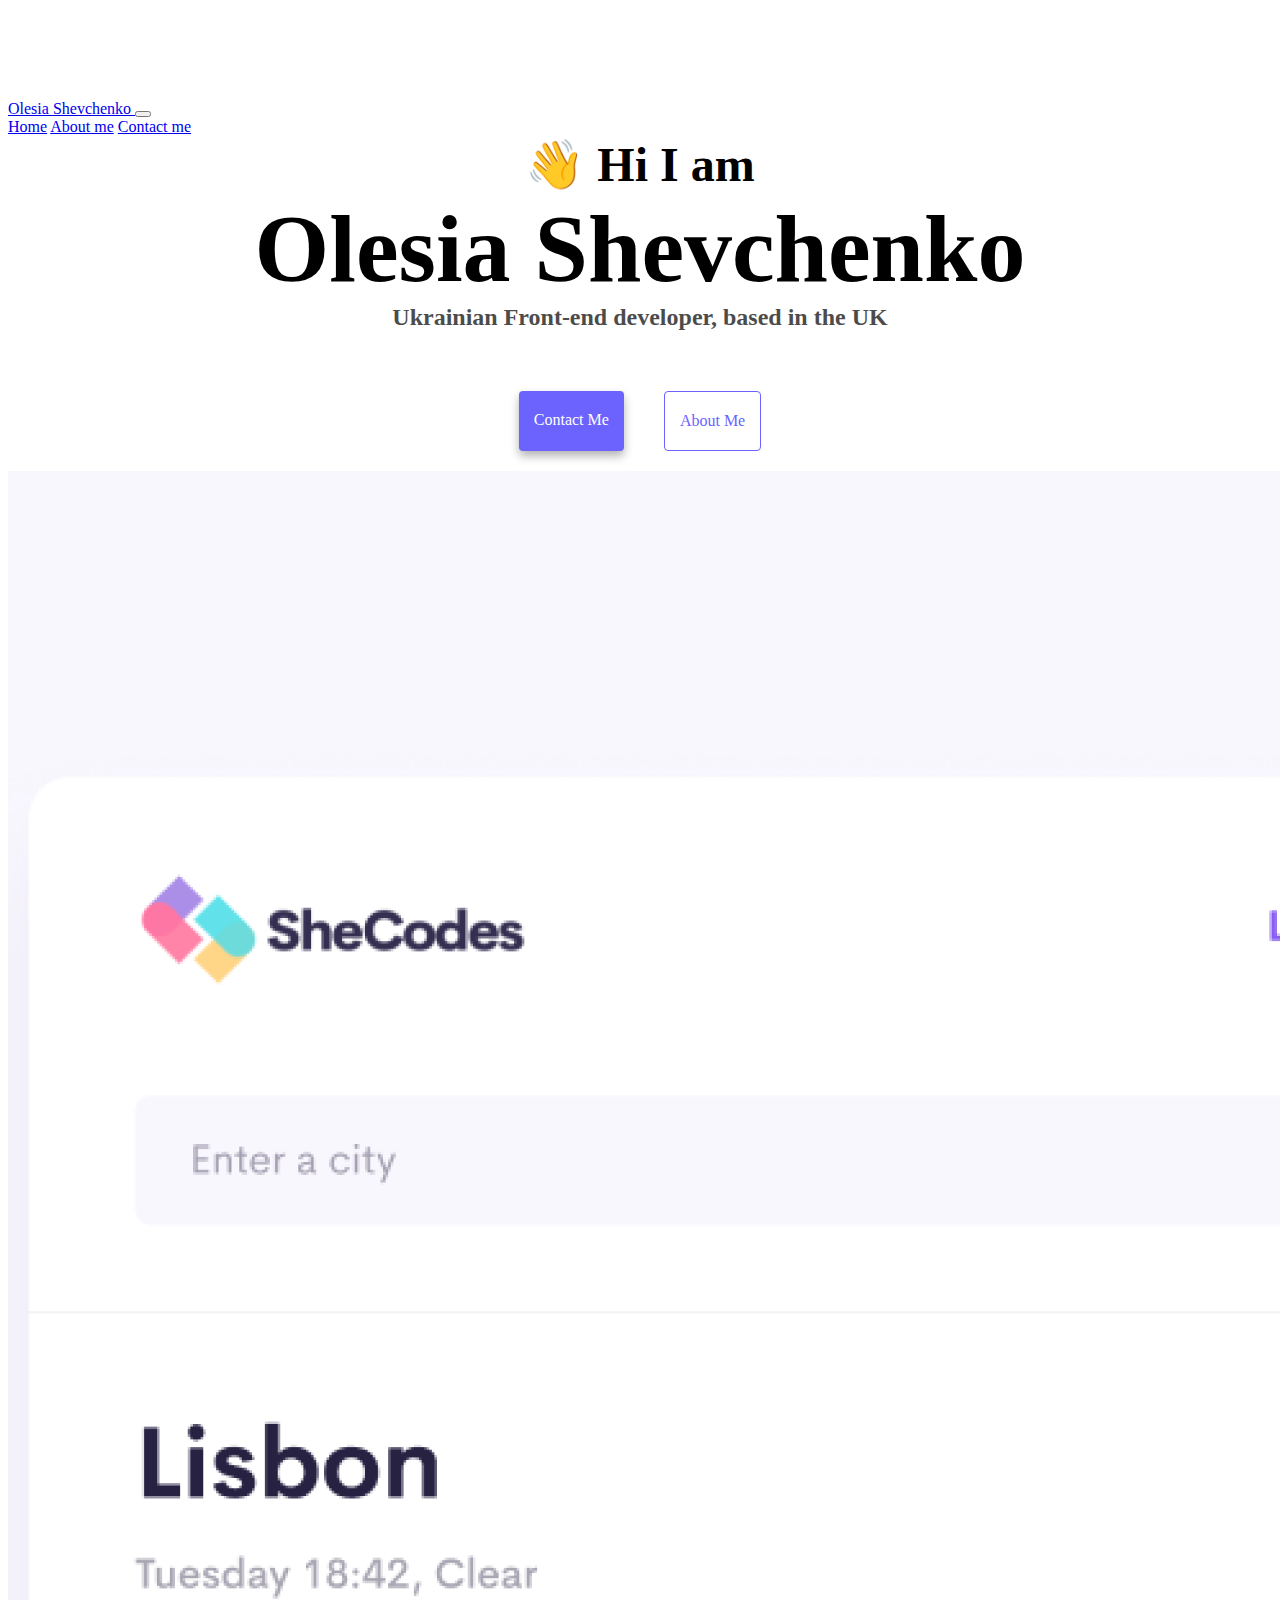
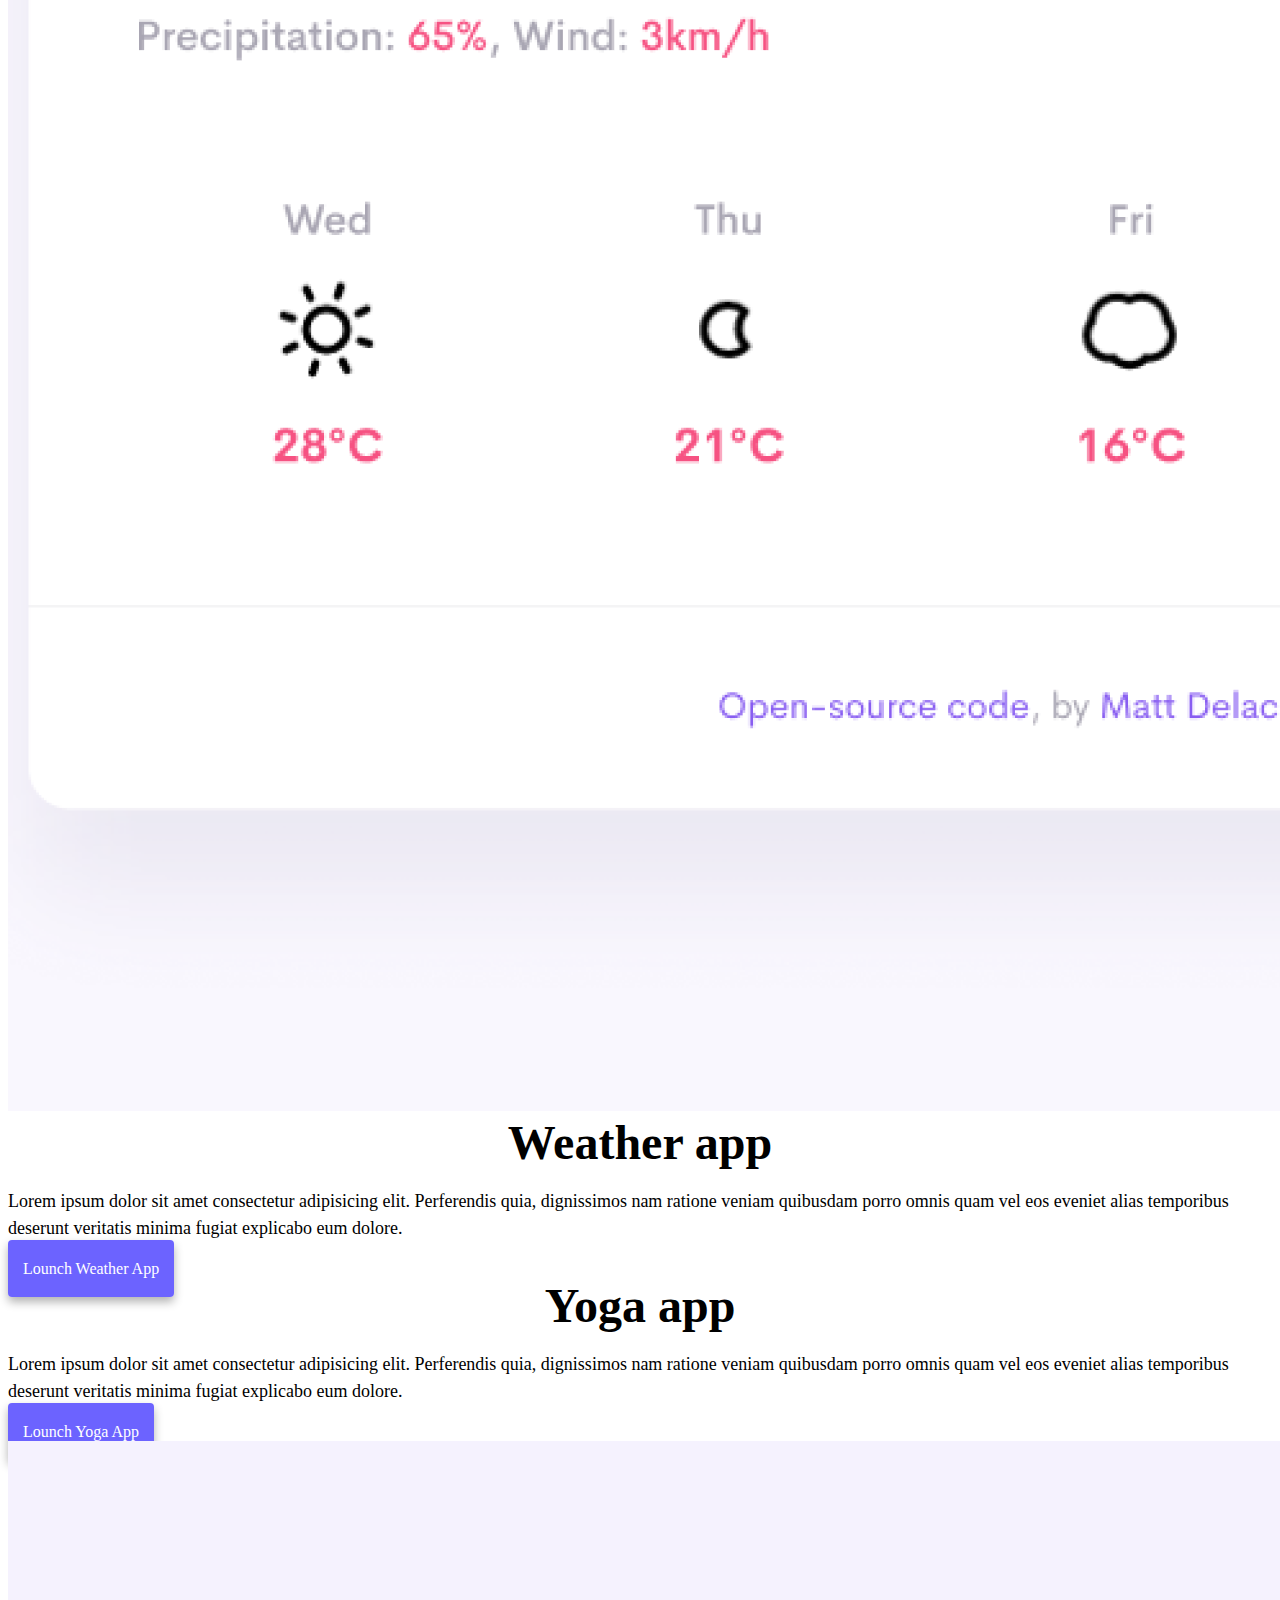
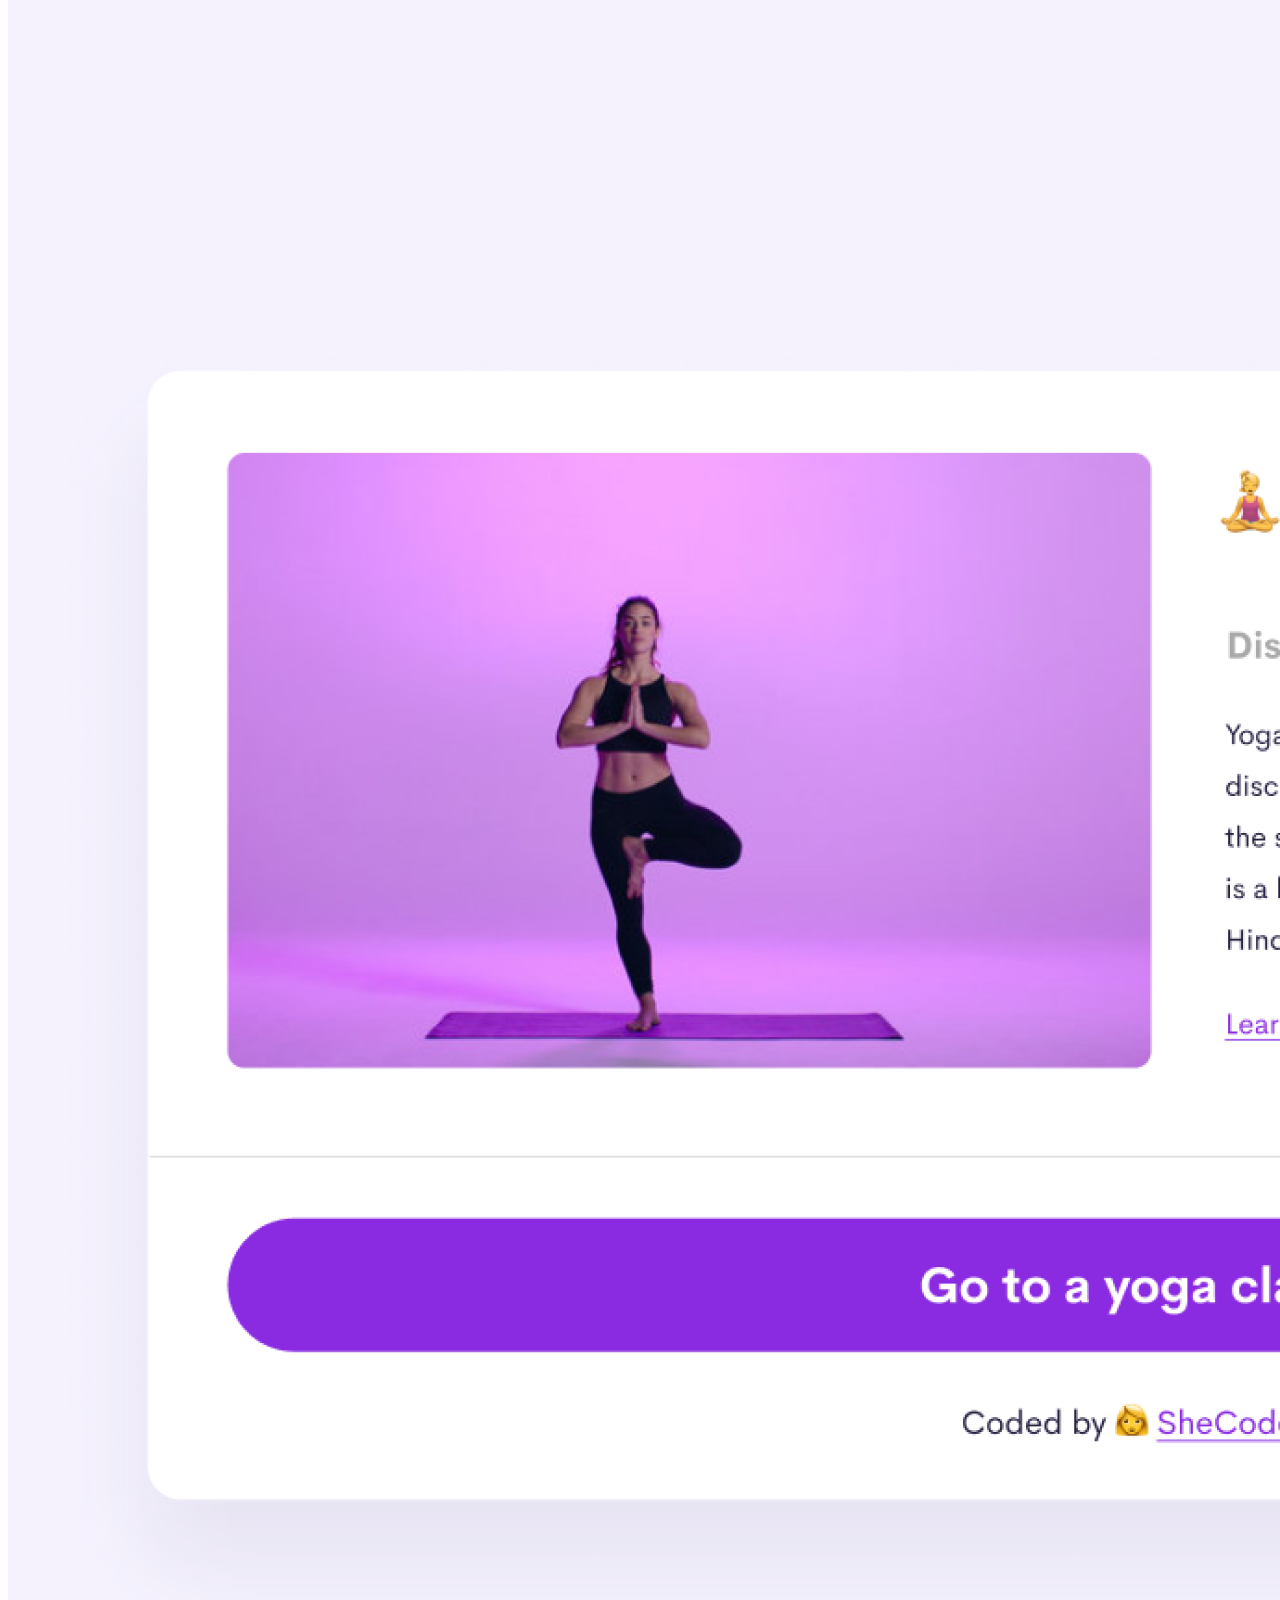
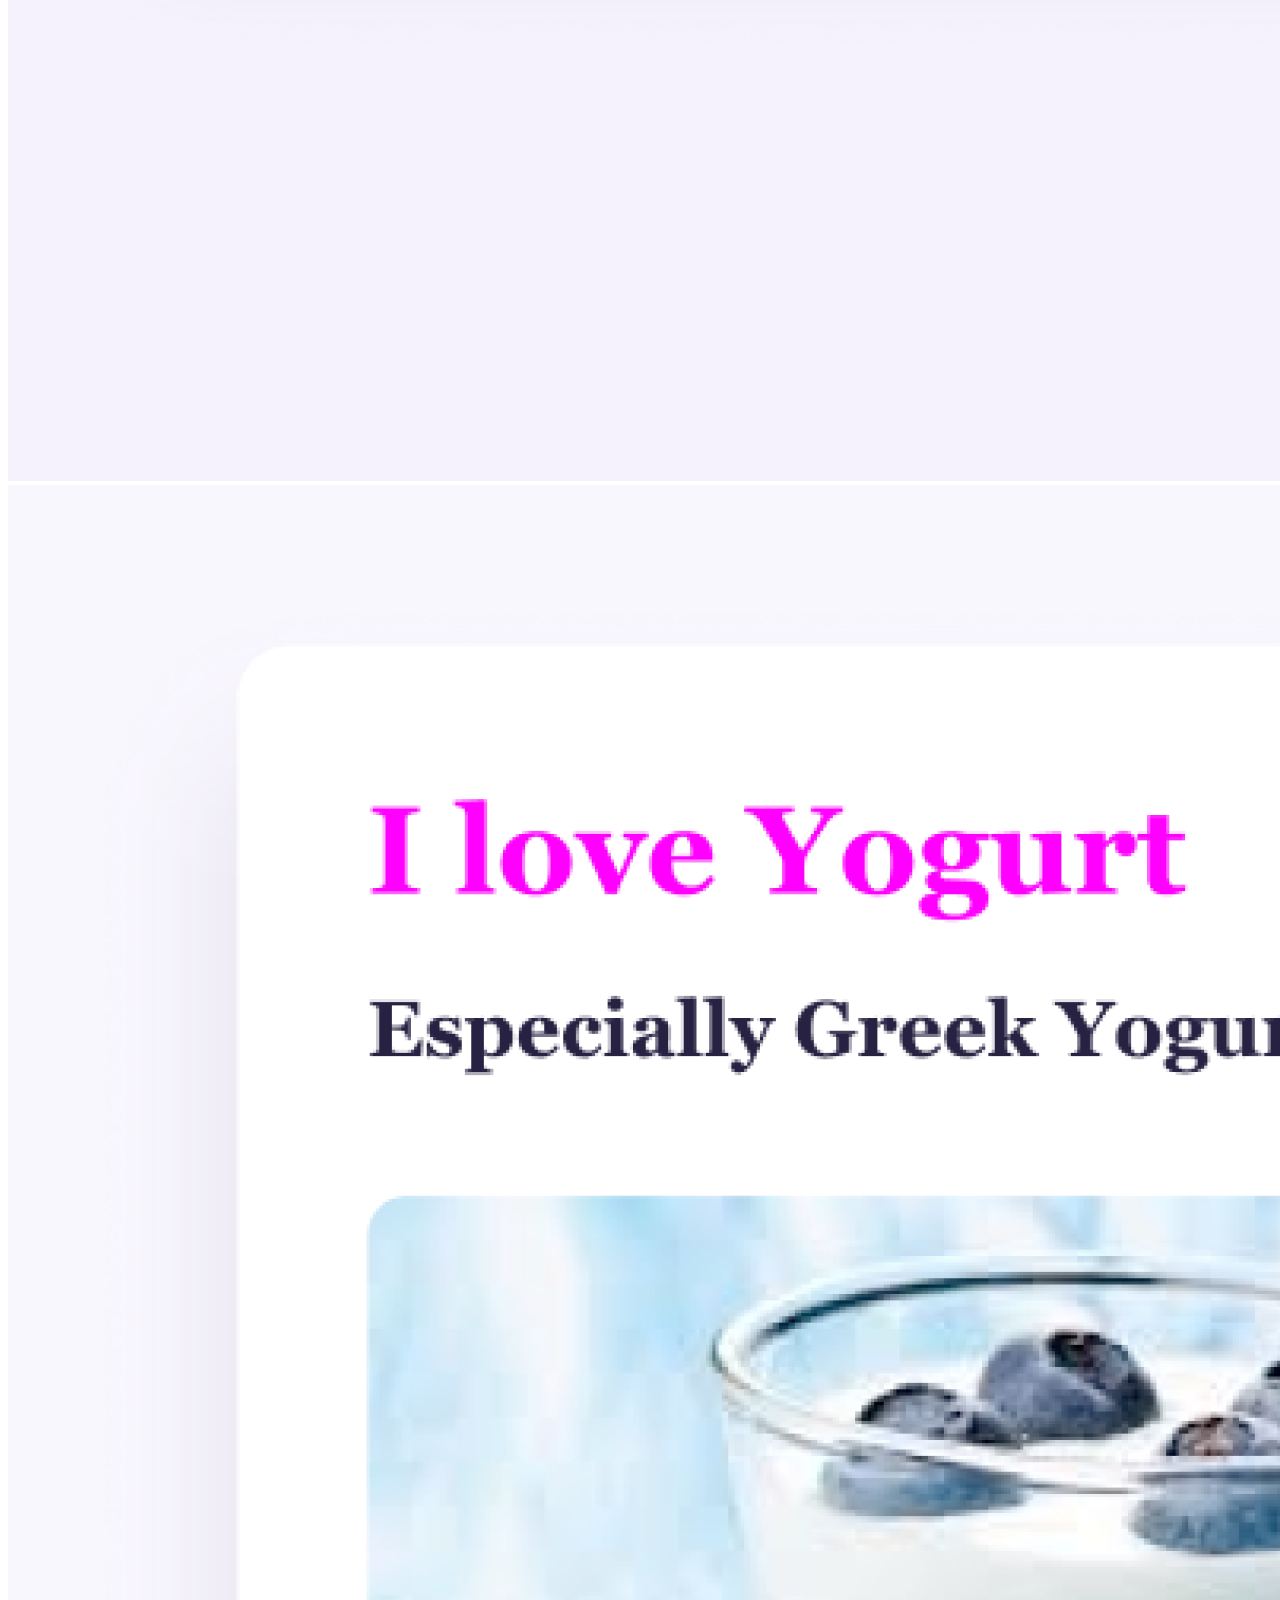
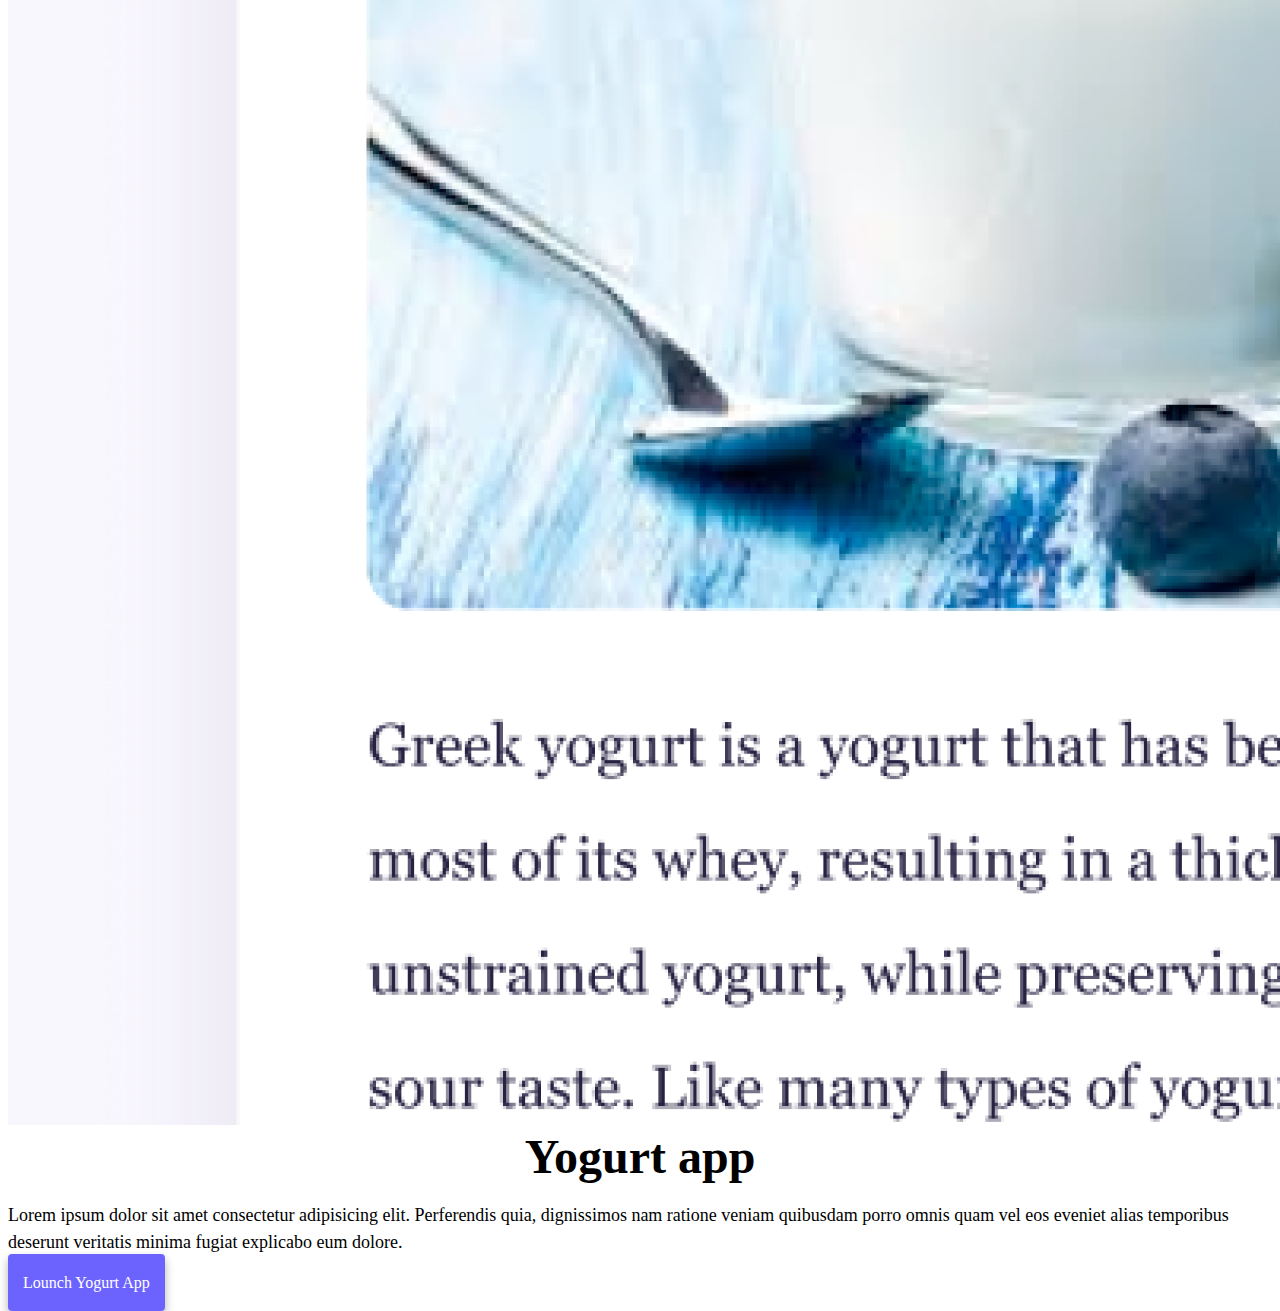
<file: index.html>
<!DOCTYPE html>
<html lang="en">

    <head>
        <meta charset="UTF-8" />
        <meta http-equiv="X-UA-Compatible" content="IE=edge" />
        <meta name="viewport" content="width=device-width, initial-scale=1.0" />
        <meta name="description" content="Welcome to Olesia's portfolio page">
        <meta property="og:image" content="/images/undraw_Programmer_re_owql.png">

        <link href="https://cdn.jsdelivr.net/npm/bootstrap@5.2.0/dist/css/bootstrap.min.css" rel="stylesheet"
            integrity="sha384-gH2yIJqKdNHPEq0n4Mqa/HGKIhSkIHeL5AyhkYV8i59U5AR6csBvApHHNl/vI1Bx"
            crossorigin="anonymous" />
        <script src="https://cdn.jsdelivr.net/npm/bootstrap@5.2.0/dist/js/bootstrap.bundle.min.js"
            integrity="sha384-A3rJD856KowSb7dwlZdYEkO39Gagi7vIsF0jrRAoQmDKKtQBHUuLZ9AsSv4jD4Xa"
            crossorigin="anonymous"></script>

        <title>Olesia Portfolio Page HTML CSS JS</title>
        <link rel="stylesheet" href="src/style.css" />
        <link rel="canonical" href="https://courageous-manatee-dbe1ed.netlify.app/index.html">
        <link rel="icon" type="images/x-icon" href="images/o-solid.svg">
    </head>

    <body>
        <nav class="navbar navbar-expand-lg bg-light fixed-top">
            <div class="container">
                <a class="navbar-brand" href="index.html">
                Olesia Shevchenko
                </a>
                <button class="navbar-toggler" type="button" data-bs-toggle="collapse"
                    data-bs-target="#navbarNavAltMarkup" aria-controls="navbarNavAltMarkup" aria-expanded="false"
                    aria-label="Toggle navigation">
                    <span class="navbar-toggler-icon"></span>
                </button>
                <div class="collapse navbar-collapse" id="navbarNavAltMarkup">
                    <div class="navbar-nav">
                        <a class="nav-link active" aria-current="page" href="index.html">Home</a>
                        <a class="nav-link" href="about.html">About me</a>
                        <a class="nav-link" href="about.html#contact">Contact me</a>
                    </div>
                </div>
            </div>
        </nav>

        <h2 class="app-name">👋 Hi I am</h2>
        <h1 class="persone-name">Olesia Shevchenko</h1>
        <h3 class="p-3">Ukrainian Front-end developer, based in the UK</h3>
        <div class="navigation-links mb-5">
            <a href="about.html#contact" class="contact-link">Contact me</a>
            <a href="about.html" class="about-link">About me</a>
        </div>
        <div class="container">
            <div class="row">
            <div class="col-md-6">
                <img src="images/weather.png" class="img-fluid rounded img-app" alt="Weather App">
            </div>
            <div class="col-md-6">
            <h2 class="mb-3 app-name">
                Weather app
            </h2>
            <p class="paragraph">
                Lorem ipsum dolor sit amet consectetur adipisicing elit. Perferendis
                quia, dignissimos nam ratione veniam quibusdam porro omnis quam vel
                eos eveniet alias temporibus deserunt veritatis minima fugiat
                explicabo eum dolore.
            </p>
            <div class="mt-5">
                <a href="#" class="primary-link" title="Go to weather app">Lounch Weather App</a>
            </div>
            </div>
            </div>
            <div class="row mt-5">
                <div class="col-12 col-md-6 ">
                    <h2 class="mb-3 app-name">
                    Yoga app
                </h2>
                <p class="paragraph">
                    Lorem ipsum dolor sit amet consectetur adipisicing elit. Perferendis
                    quia, dignissimos nam ratione veniam quibusdam porro omnis quam vel
                    eos eveniet alias temporibus deserunt veritatis minima fugiat
                    explicabo eum dolore.
                </p>
                <div class="mt-5 mb-5">
                    <a href="#" class="primary-link" title="Go to Yoga App">Lounch Yoga App</a>
                </div>
                </div>
                <div class="col-12 col-md-6">
                    <img src="images/yoga.png" class="img-fluid rounded img-app" alt="Yoga App">
                </div>
            </div>
            <div class="row mt-5 mb-5">
                <div class="col-12 col-sm-6">
                    <img src="images/yogurt.png" class="img-fluid rounded img-app" alt="Yogurt App">
                </div>
                <div class="col-12 col-md-6">
                    <h2 class="mb-3 app-name">
                        Yogurt app
                    </h2>
                    <p class="paragraph">
                        Lorem ipsum dolor sit amet consectetur adipisicing elit. Perferendis
                        quia, dignissimos nam ratione veniam quibusdam porro omnis quam vel
                        eos eveniet alias temporibus deserunt veritatis minima fugiat
                        explicabo eum dolore.
                    </p>
                    <div class="mt-5">
                        <a href="#" class="primary-link" title="Go to Yogurt page">Lounch Yogurt App</a>
                    </div>
                </div>
            </div>
        </div>
    </body>

</html>
</file>
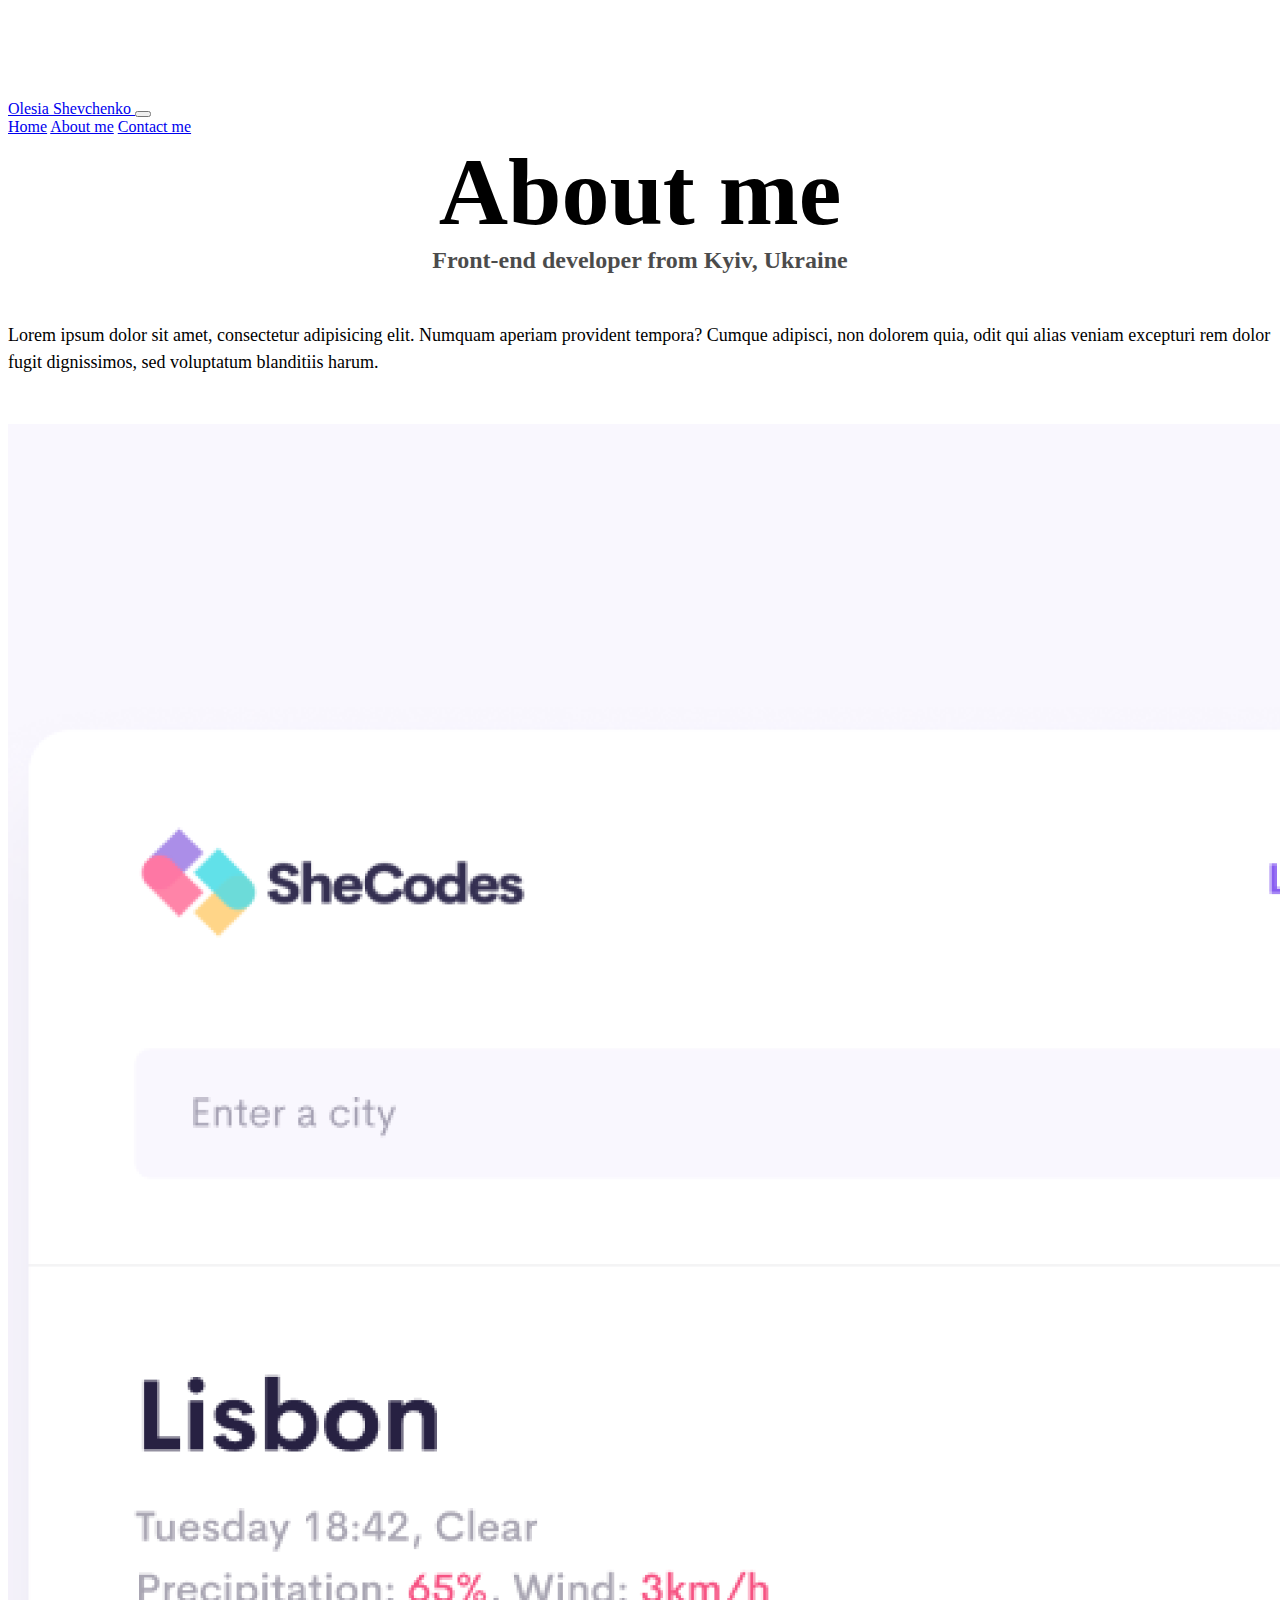
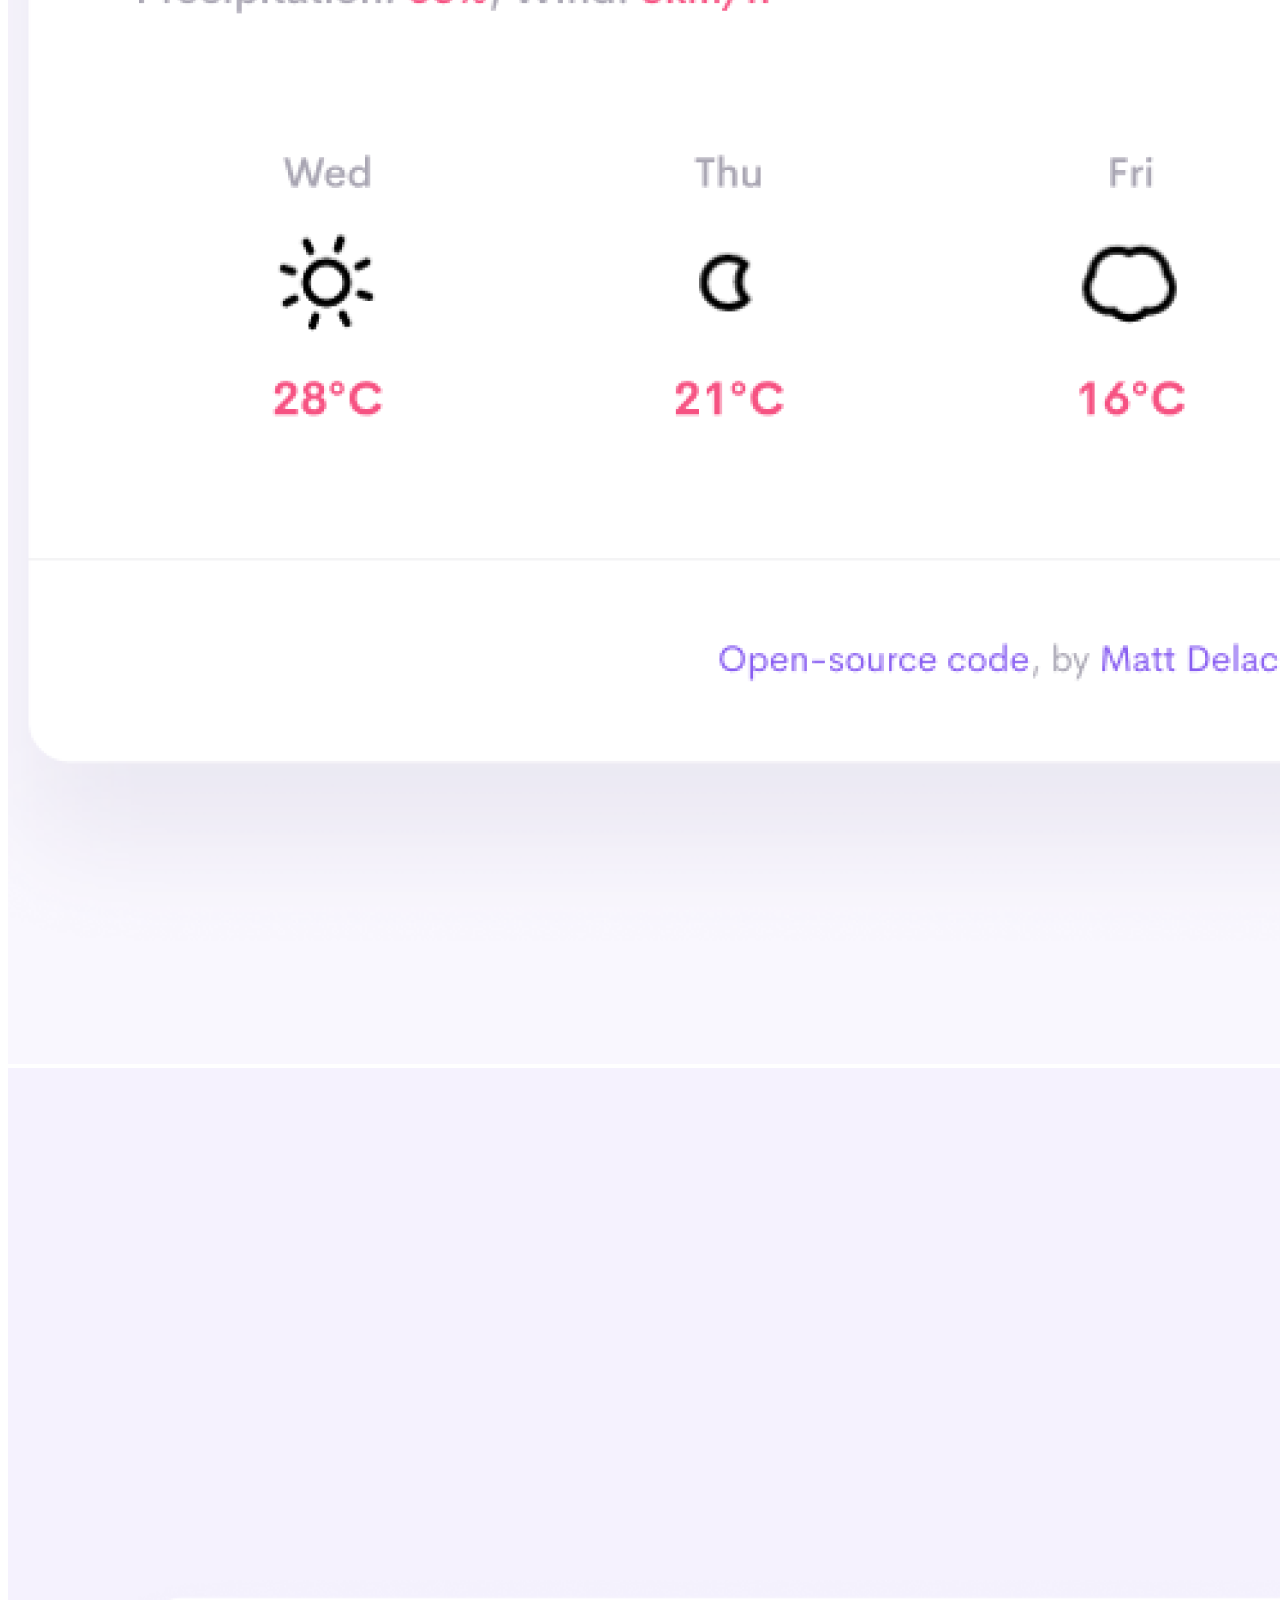
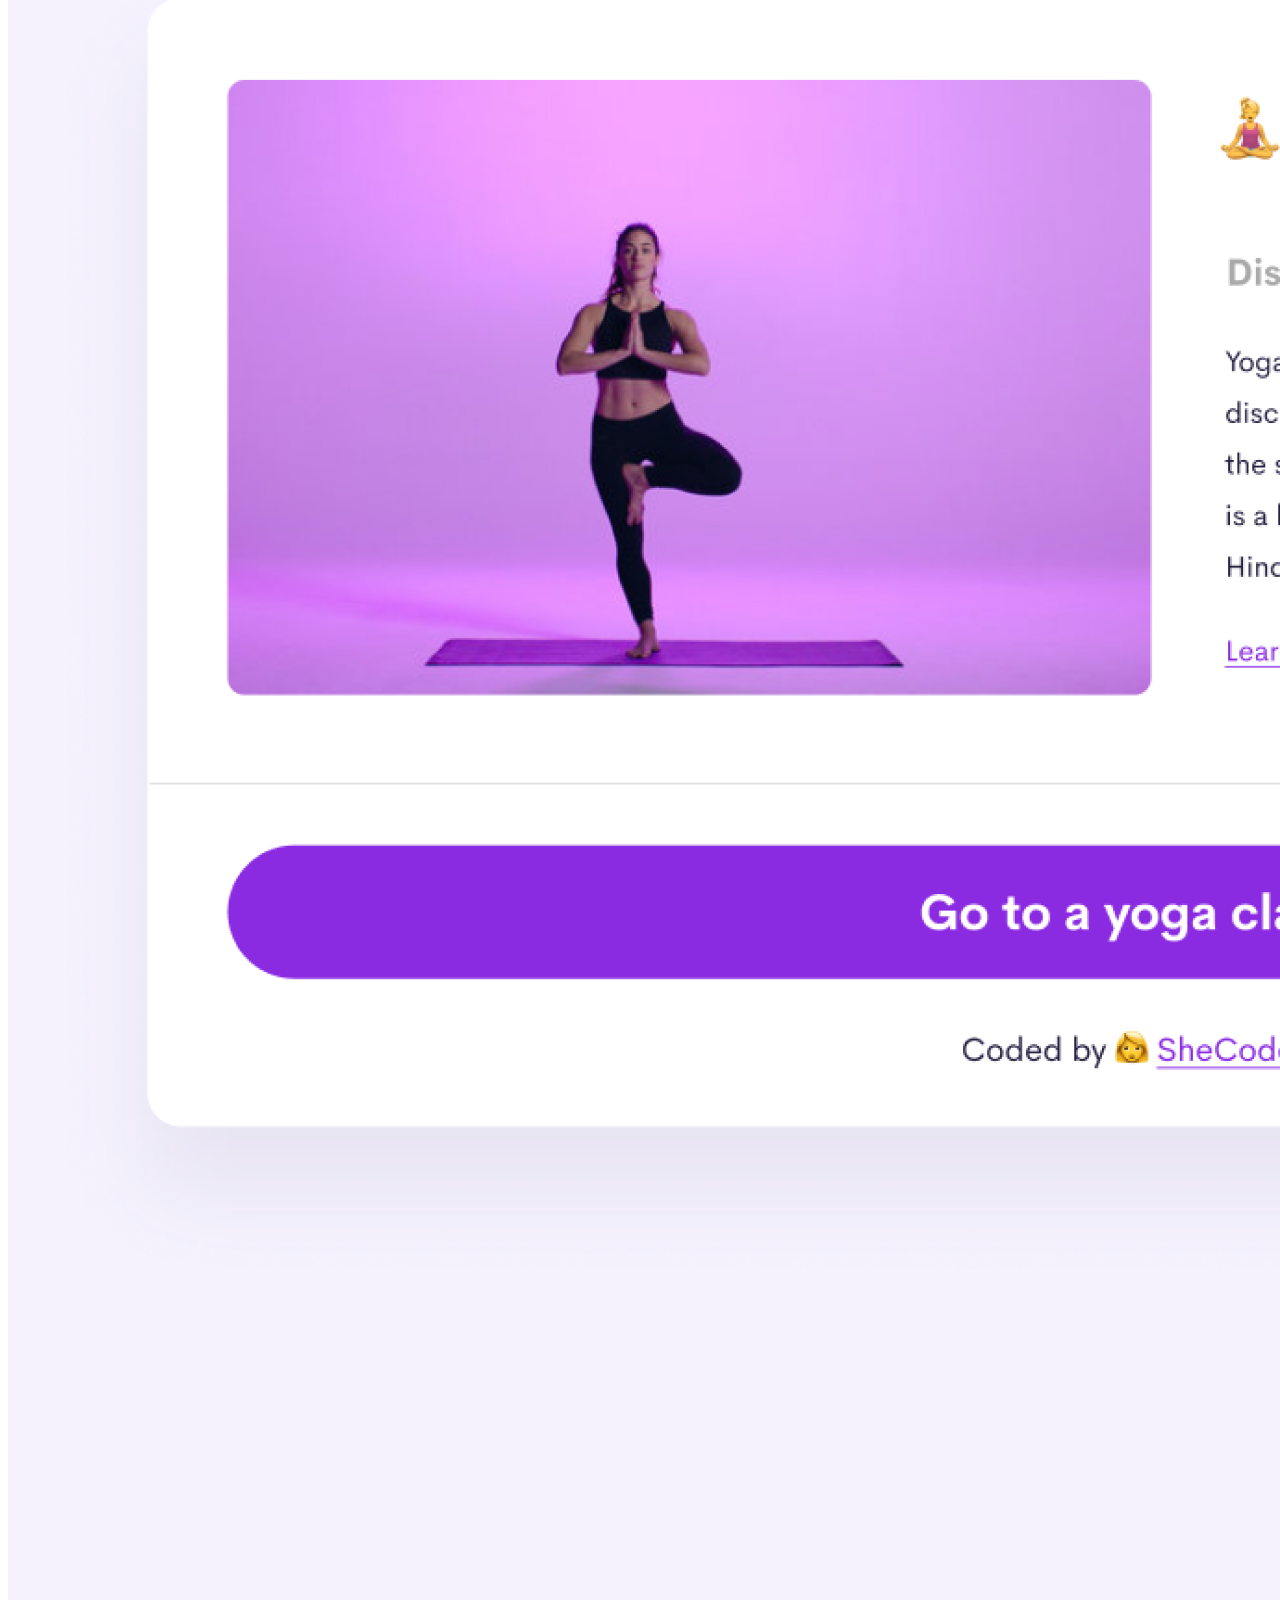
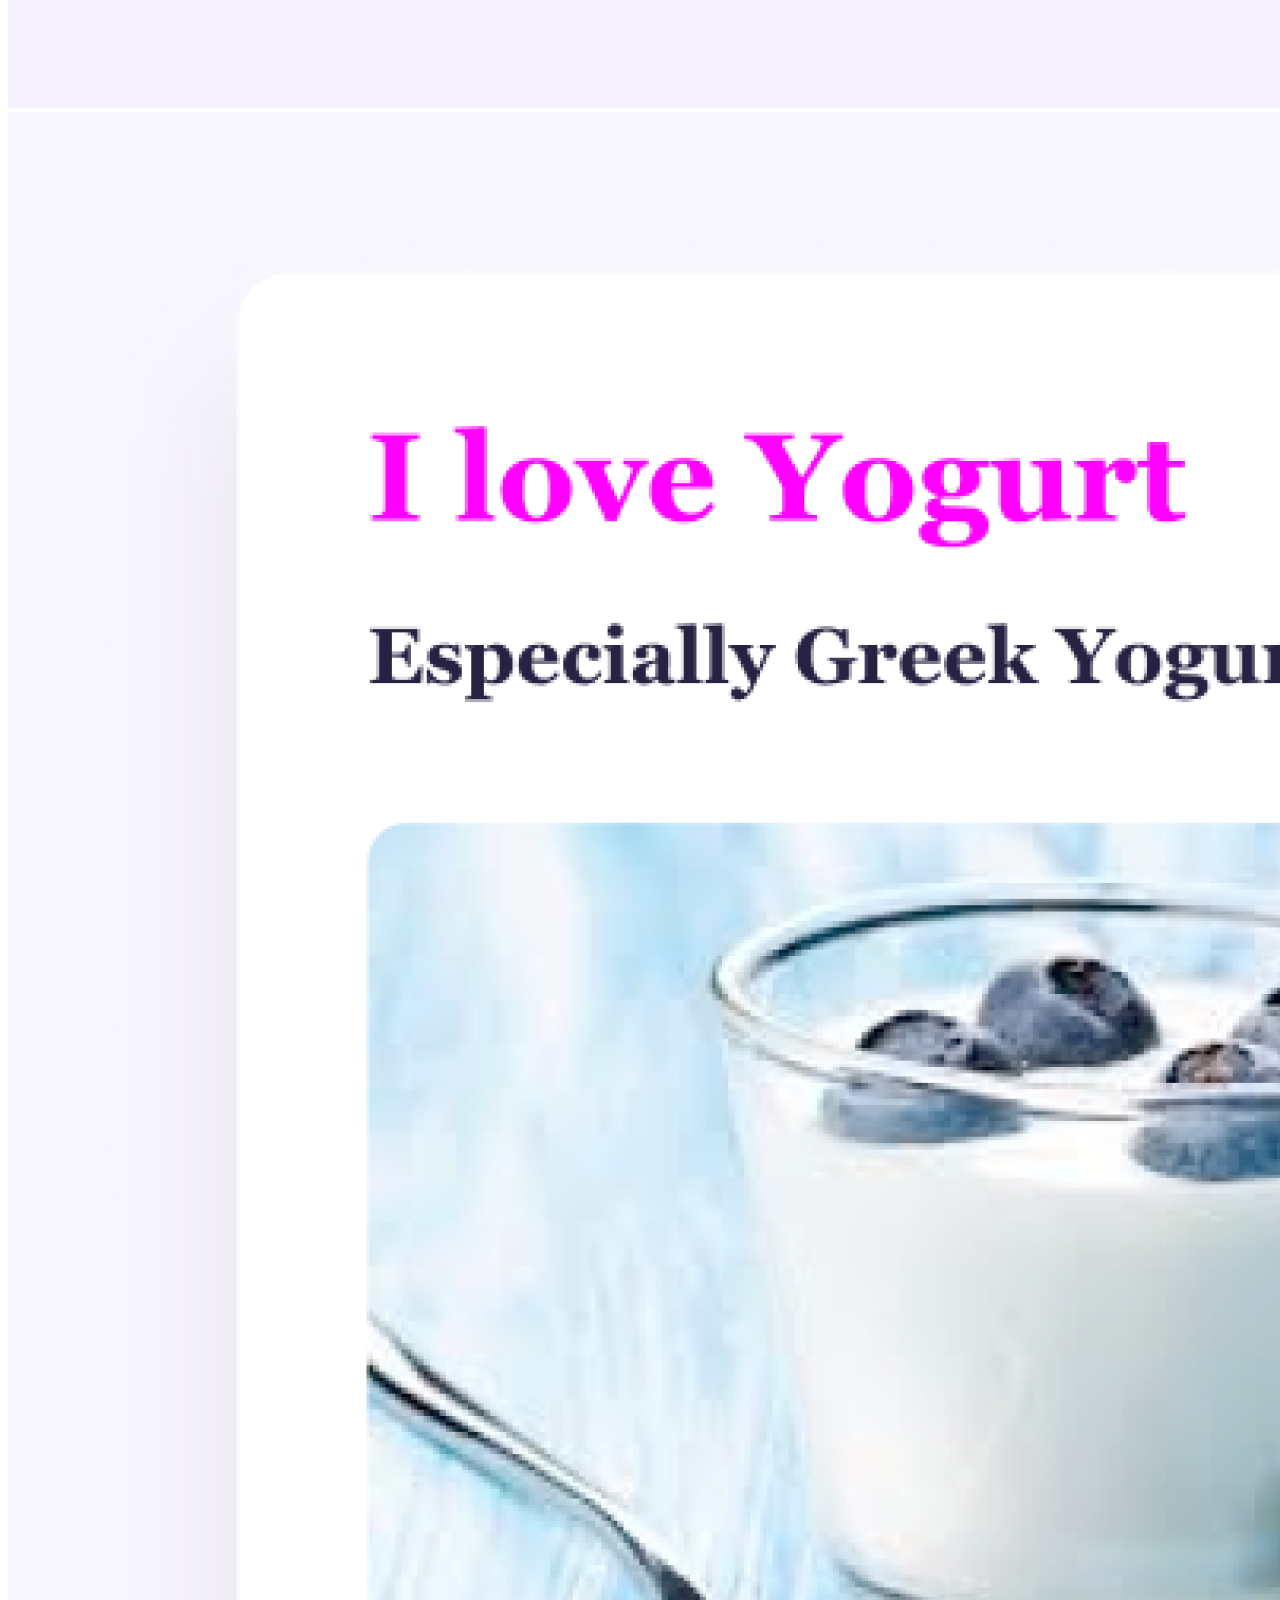
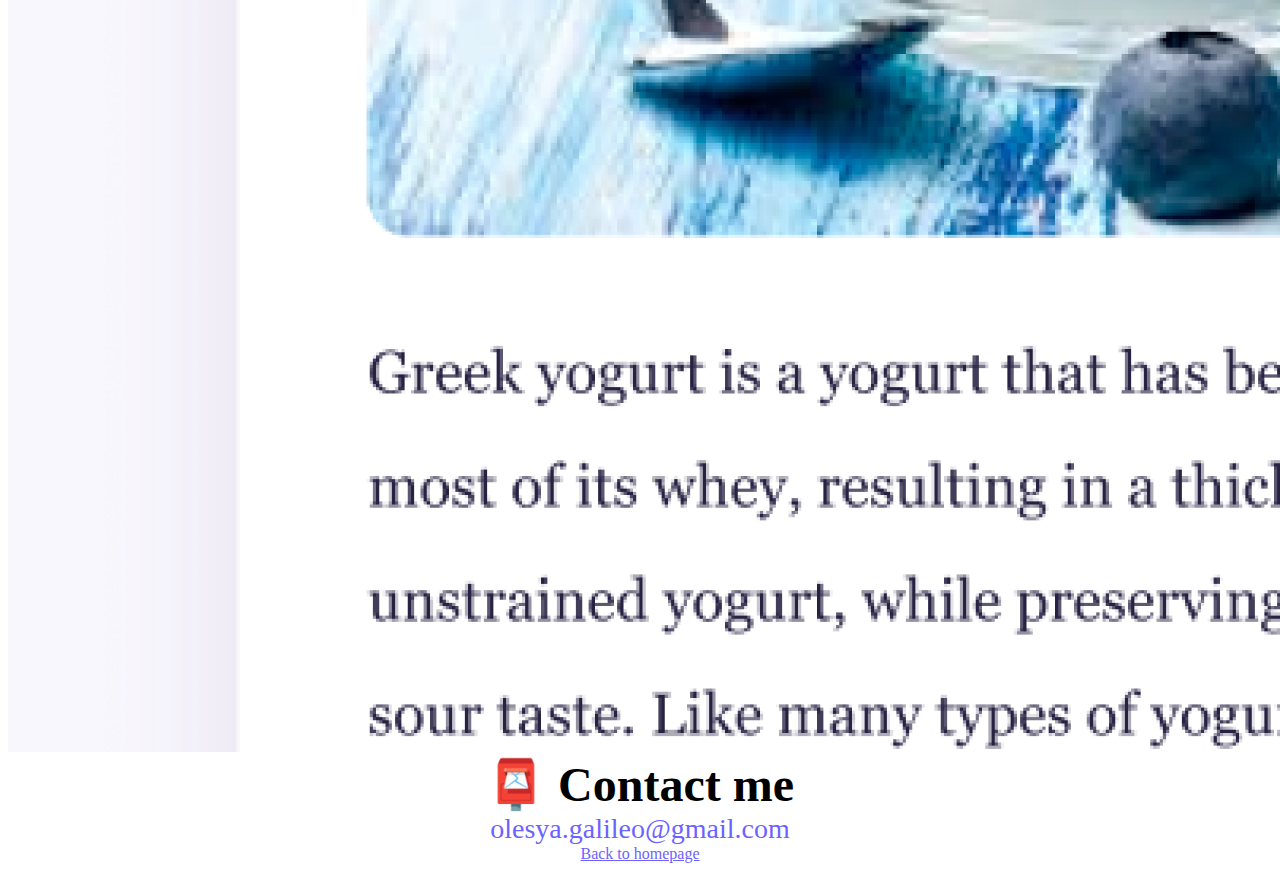
<file: about.html>
<!DOCTYPE html>
<html lang="en">

    <head>
        <meta charset="UTF-8" />
        <meta http-equiv="X-UA-Compatible" content="IE=edge" />
        <meta name="viewport" content="width=device-width, initial-scale=1.0" />
        <meta name="description" content="About Olesia's coded pages">
        <meta property="og:image" content="/images/undraw_Programmer_re_owql.png">

                <link href="https://cdn.jsdelivr.net/npm/bootstrap@5.2.0/dist/css/bootstrap.min.css" rel="stylesheet"
                    integrity="sha384-gH2yIJqKdNHPEq0n4Mqa/HGKIhSkIHeL5AyhkYV8i59U5AR6csBvApHHNl/vI1Bx" crossorigin="anonymous" />
                <script src="https://cdn.jsdelivr.net/npm/bootstrap@5.2.0/dist/js/bootstrap.bundle.min.js"
                    integrity="sha384-A3rJD856KowSb7dwlZdYEkO39Gagi7vIsF0jrRAoQmDKKtQBHUuLZ9AsSv4jD4Xa"
                    crossorigin="anonymous"></script>

        <link rel="stylesheet" href="src/style.css" />
        <link rel="canonical" href="https://courageous-manatee-dbe1ed.netlify.app/index.html">
        <link rel="icon" type="images/x-icon" href="images/o-solid.svg">
        <title>About Olesia's work using HTML CSS JS</title>
    </head>

    <body>
            <nav class="navbar navbar-expand-lg bg-light fixed-top">
                <div class="container">
                    <a class="navbar-brand" href="index.html">
                        Olesia Shevchenko
                    </a>
                    <button class="navbar-toggler" type="button" data-bs-toggle="collapse" data-bs-target="#navbarNavAltMarkup"
                        aria-controls="navbarNavAltMarkup" aria-expanded="false" aria-label="Toggle navigation">
                        <span class="navbar-toggler-icon"></span>
                    </button>
                    <div class="collapse navbar-collapse" id="navbarNavAltMarkup">
                        <div class="navbar-nav">
                            <a class="nav-link" aria-current="page" href="index.html">Home</a>
                            <a class="nav-link active" href="about.html">About me</a>
                            <a class="nav-link" href="about.html#contact">Contact me</a>
                        </div>
                    </div>
                </div>
            </nav>
        <h1>About me</h1>
        <h3>Front-end developer from Kyiv, Ukraine</h3>
        <div class="about-paragraphs text-center">
            <p class="ms-5 me-5">
                Lorem ipsum dolor sit amet, consectetur adipisicing elit. Numquam
                aperiam provident tempora? Cumque adipisci, non dolorem quia, odit qui
                alias veniam excepturi rem dolor fugit dignissimos, sed voluptatum
                blanditiis harum.
            </p>
        </div>
            <div class="container">
                <div class="row">
                    <div class="col-md-4">
                        <img src="images/weather.png" class="img-fluid p-2 shadow rounded" alt="Weather App">
                    </div>
                    <div class="col-md-4">
                        <img src="images/yoga.png" class="img-fluid p-2 shadow rounded" alt="Yoga App">
                    </div>
                    <div class="col-md-4">
                        <img src="images/yogurt.png" class="img-fluid p-2 shadow rounded" alt="Yogut page">
                    </div>
                </div>
            </div>

        <div id="contact" class="mt-5">
            <h2>📮 Contact me</h2>
            <a href="mailto:olesya.galileo@gmail.com" class="email-link" title="Contact me at"> olesya.galileo@gmail.com </a>
        </div>
                <a href="index.html" class="homepage-link mb-5" title="Go to homepage">Back to homepage</a>

    </body>

</html>
</file>
<file: src/style.css>
:root {
  --primary-color: #6c63ff;
  --secondary-color: #f5f2fe;
  --box-shadow: 0 5px 10px rgba(0, 0, 0, 0.3);
}

body {
margin-top: 100px
}

h1,
h2,
h3 {
  text-align: center;
  margin: 0;
}

h1 {
  font-size: 96px;
}

h2 {
  font-size: 48px;
}

h3 {
  font-size: 24px;
  opacity: 0.7;
}
p{
      font-size: 18px;
    line-height: 1.5;
}

.navigation-links {
  display: flex;
  margin-top: 40px;
  justify-content: center;
}

.navigation-links a {
  margin: 20px;
  border-radius: 4px;
  padding: 20px 15px;
  text-decoration: none;
  text-transform: capitalize;
}

.contact-link {
  background: var(--primary-color);
  box-shadow: var(--box-shadow);
  color: white;
}

.about-link {
  color: var(--primary-color);
  border: 1px solid var(--primary-color);
}

.homepage-link {
  color: var(--primary-color);
  text-align: center;
  display: block;
}

.about-paragraphs {
  display: flex;
  margin: 30px 0;
}
.email-link {
  display: flex;
  justify-content: center;
  color: var(--primary-color);
  font-size: 28px;
  text-decoration: none;
}

.email-link:hover {
  text-decoration: underline;
}
.primary-link{
  border-radius: 4px;
    padding: 20px 15px;
    text-decoration: none;
    text-transform: capitalize;
    background: var(--primary-color);
    box-shadow: var(--box-shadow);
    color: white;
}
@media (max-width: 765px){
  .img-app{
    display: none;
  }
  .primary-link {
    display: flex;
    justify-content: center;
  }
  .app-name{
    display: flex;
    justify-content: center;
    font-size: 30px;

  }
  .paragraph{
    text-align: center;
  }
}
@media (max-width: 600px){
  .persone-name{
    font-size: 28px;
  }
}
</file>
